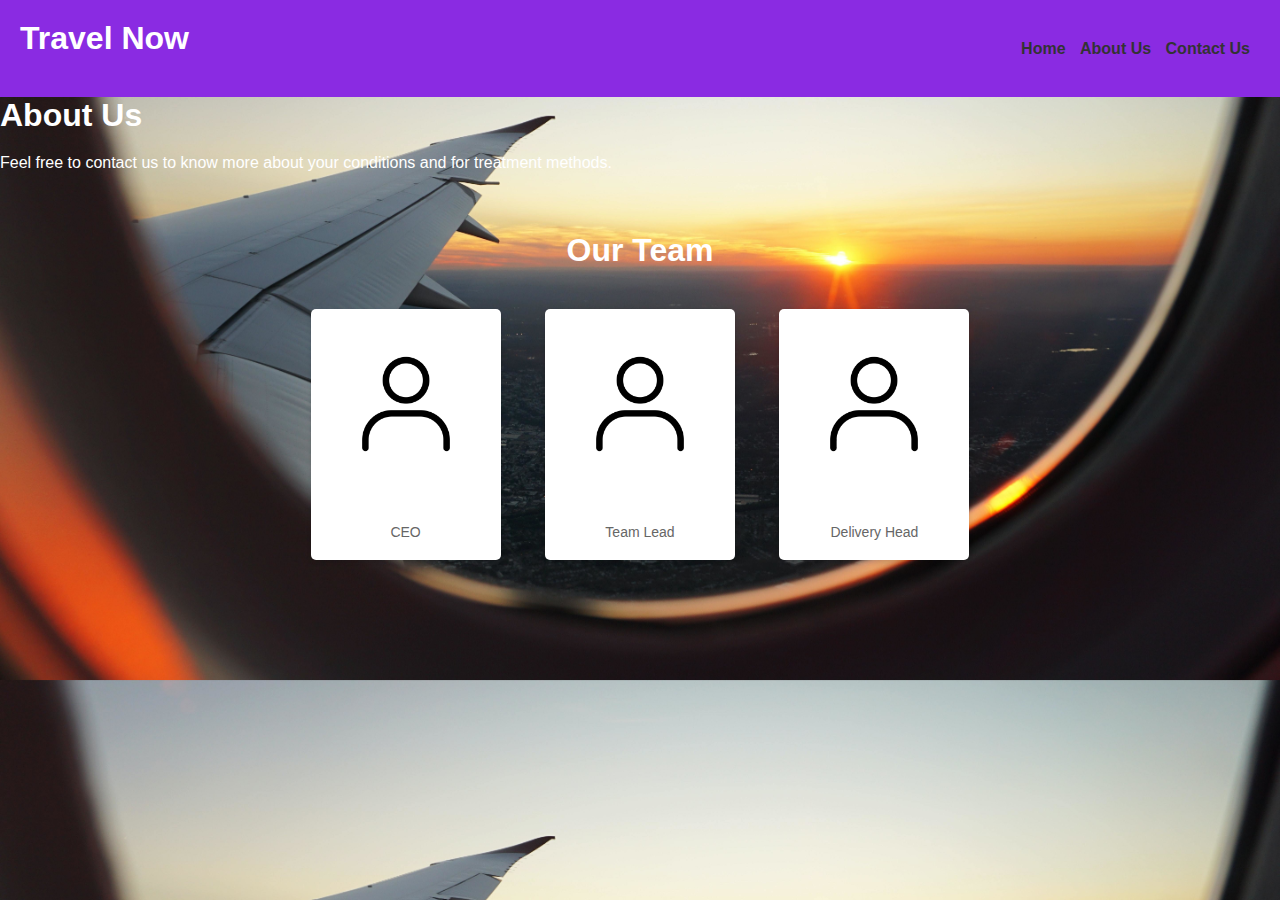
<file: about_us.html>
<!DOCTYPE html>
<html lang="en">
<head>
  <meta charset="UTF-8">
  <title>About Us</title>
  <link rel="stylesheet" href="./travel_recommendation.css">
  <style>
   .container {
            text-align: center;
            margin: 50px auto;
            width: 800px; /* Adjust width as needed */
        }

        .team-member {
            display: inline-block;
            vertical-align: top;
            margin: 20px;
            text-align: center;
            background-color: #fff; /* White background for team member boxes */
            border-radius: 5px;
            padding: 20px;
            box-shadow: 0 2px 5px rgba(0, 0, 0, 0.1); /* Subtle shadow */
        }

        .team-member img {
            width: 150px; /* Adjust image size as needed */
            border-radius: 50%;
            margin-bottom: 15px;
        }

        .team-member h3 {
            font-size: 18px;
            margin-bottom: 5px;
        }

        .team-member p {
            font-size: 14px;
            color: #666;
        }
  </style>
</head>
<body>
  <nav><h1>Travel Now</h1>
    <ul>
        <li><a href="./index.html" id="home">Home </a></li>
        <li><a href="./about_us.html" id="contact">About Us </a></li>
        <li><a href="./contact_us.html" id="contact">Contact Us </a></li>
    </ul>
    </nav>
  <h1>About Us</h1>
  <p>Feel free to contact us to know more about your conditions and for treatment methods.</p>
  <div class="container">
        <h1>Our Team</h1>

        <div class="team-member">
            <img src="images/personIcon.png" alt="John Doe">
            <h3>John Doe</h3>
            <p>CEO</p>
        </div>

        <div class="team-member">
            <img src="images/personIcon.png" alt="Celina Thomas">
            <h3>Celina Thomas</h3>
            <p>Team Lead</p>
        </div>

        <div class="team-member">
            <img src="images/personIcon.png" alt="Mike Tysen">
            <h3>Mike Tysen</h3>
            <p>Delivery Head</p>
        </div>
    </div>
</body>
</html>
</file>
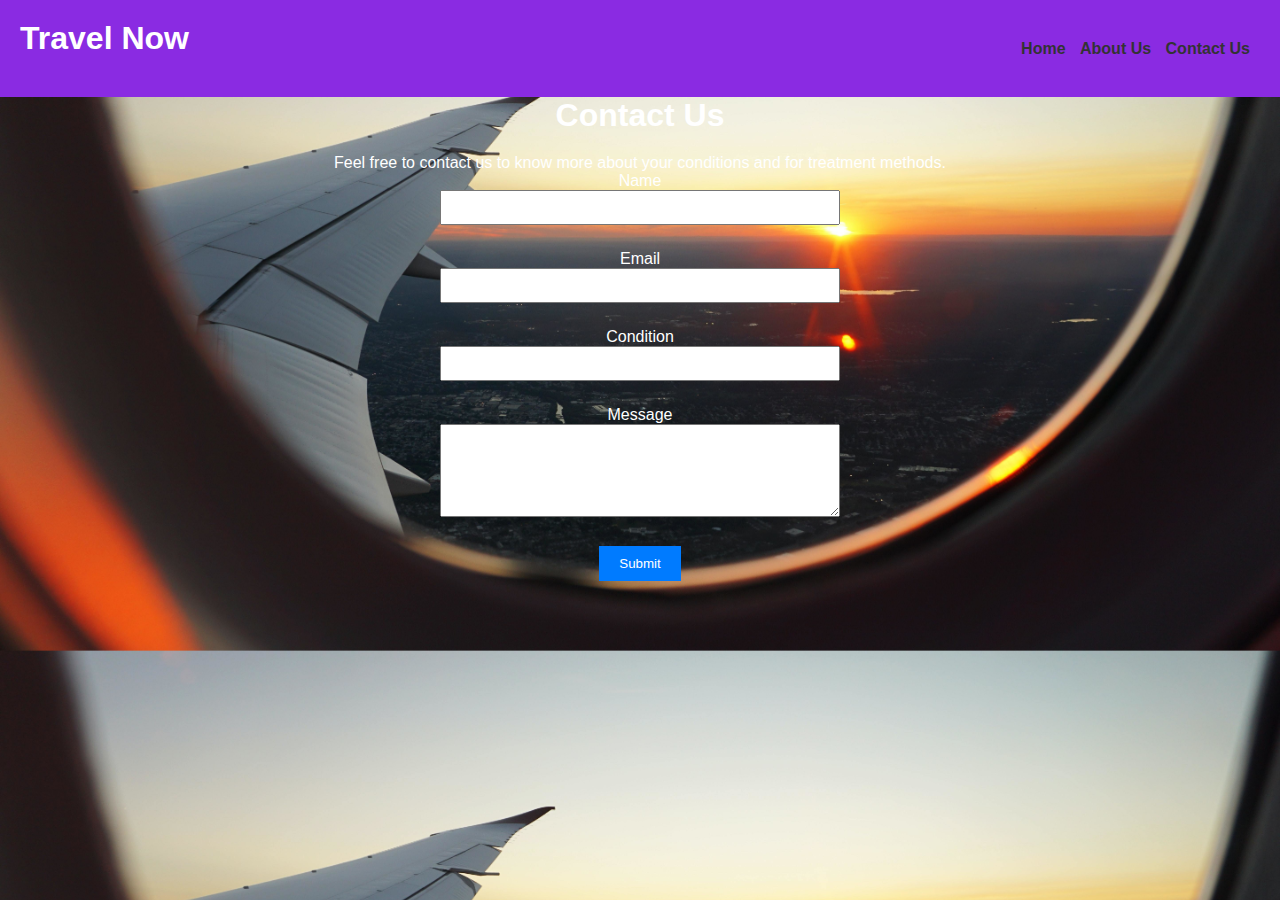
<file: contact_us.html>
<!DOCTYPE html>
<html lang="en">
<head>
  <meta charset="UTF-8">
  <title>Contact Us</title>
  <link rel="stylesheet" href="./travel_recommendation.css">
  <style>
    body{
        text-align: center;
    }
    /* Some basic styling for demonstration purposes */
    #contactForm {
      max-width: 400px;
      margin: 0 auto;
    }
    #contactForm input,
    #contactForm textarea {
      width: 100%;
      margin-bottom: 15px;
      padding: 8px;
    }
    #contactForm button {
      padding: 10px 20px;
      background-color: #007bff;
      color: white;
      border: none;
      cursor: pointer;
    }
    #contactForm button:hover {
      background-color: #0056b3;
    }
  </style>
</head>
<body>
  <nav><h1>Travel Now</h1>
    <ul>
      <li><a href="./index.html" id="home">Home </a></li>
        <li><a href="./about_us.html" id="contact">About Us </a></li>
        <li><a href="./contact_us.html" id="contact">Contact Us </a></li>
      </li>

    </ul>
    </nav>
  <h1>Contact Us</h1>
  <p>Feel free to contact us to know more about your conditions and for treatment methods.</p>

  <form id="contactForm">
    <div>
      <label for="name">Name</label>
      <input type="text" id="name" name="name" required>
    </div>
    <div>
      <label for="email">Email</label>
      <input type="email" id="email" name="email" required>
    </div>
    <div>
      <label for="condition">Condition</label>
      <input type="text" id="condition" name="condition" required>
    </div>
    <div>
      <label for="message">Message</label>
      <textarea id="message" name="message" rows="5" required></textarea>
    </div>
    <button type="submit" onclick="thankyou()">Submit</button>
  </form>
  <script>
    function thankyou(){
        alert('Thank you for contacting us!')
    }
  </script>
</body>
</html>
</file>
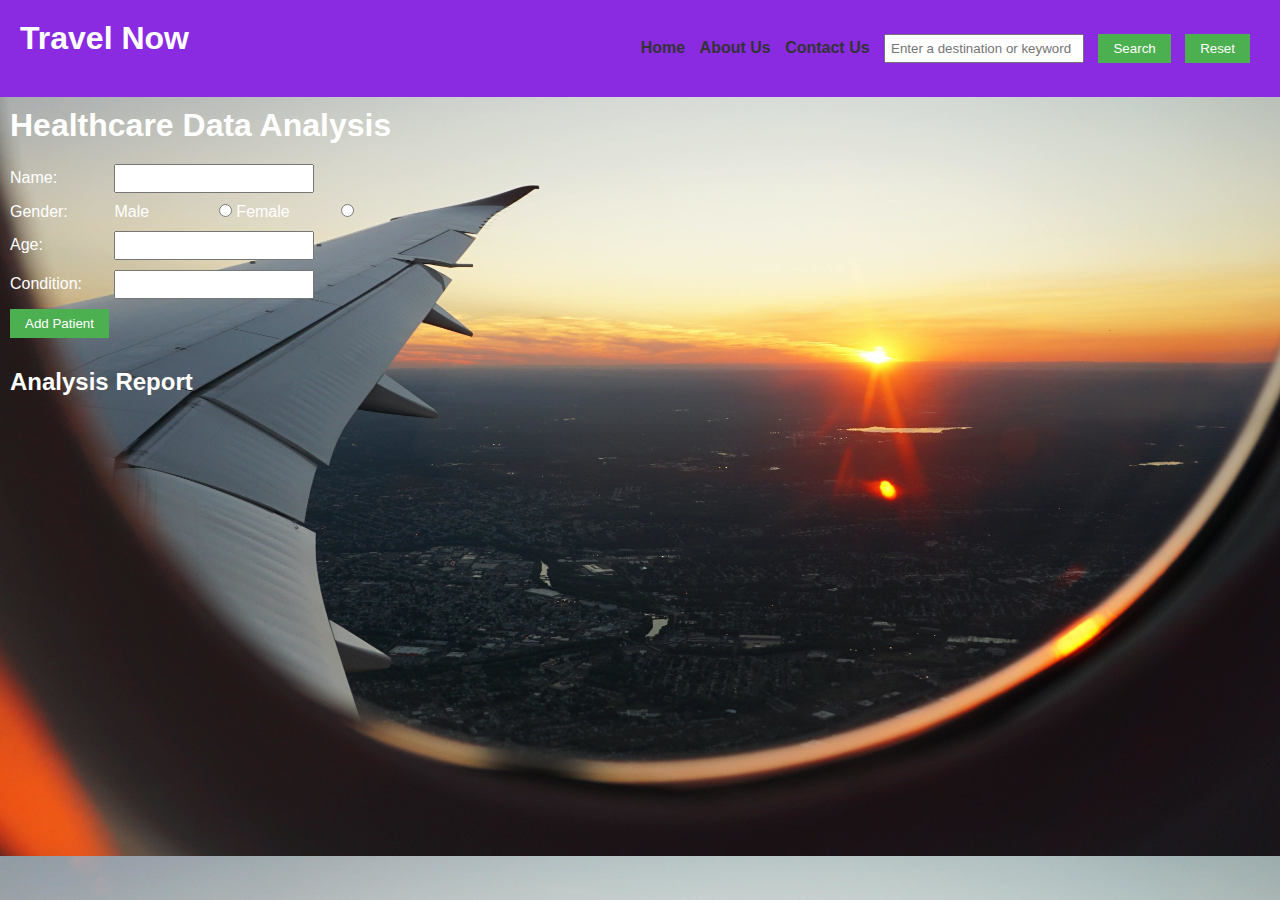
<file: travel_recommendation.html>
<!DOCTYPE html>
<html lang="en">
	<head>
		<meta charset="UTF-8">
		<title>Health Analysis Data</title>
		<link rel="stylesheet" href="./travel_recommendation.css">
	</head>
	<body>
		<nav>
			<h1>Travel Now</h1>
			<ul>
				<li><a href="./travel_recommendation.html" id="home">Home </a></li>
				<li><a href="./about_us.html" id="contact">About Us </a></li>
				<li><a href="./contact_us.html" id="contact">Contact Us </a></li>
				<li><input type="text" id="conditionInput" placeholder="Enter a destination or keyword">  </li>
				<li><button id='btnSearch'>Search</button></li>
				<li><button id='btnReset'>Reset</button></li>
			</ul>
		</nav>
		<div class="container">
			<div class="analysisForm">
				<h1>Healthcare Data Analysis</h1>
				<div>
					<label for="name">Name:</label>
					<input type="text" id="name">
				</div>
				<div>
					<label>Gender:</label>
					<label for="male">Male</label>
					<input type="radio" name="gender" id="male" value="Male">
					<label for="female">Female</label>
					<input type="radio" name="gender" id="female" value="Female">
				</div>
				<div>
					<label for="age">Age:</label>
					<input type="number" id="age">
				</div>
				<div>
					<label for="condition">Condition:</label>
					<select id="condition">
						<option value="">Select condition</option>
						<option value="Diabetes">Diabetes</option>
						<option value="Thyroid">Thyroid</option>
						<option value="High Blood Pressure">High Blood Pressure</option>
					</select>
				</div>
				<button id="addPatient">Add Patient</button>
				<h2>Analysis Report</h2>
				<div id="report"></div>
			</div>
			<div class="searchCondition">
				<div id="result"></div>
			</div>
		</div>
		<script src="./travel_recommendation.js"></script>
	</body>
</html>
</file>
<file: travel_recommendation.css>
/* Basic CSS for the navigation bar */
* {
    margin: 0;
    padding: 0;
    box-sizing: border-box;
    color: white;
}

nav {
    background-color: blueviolet;
    padding: 20px;
    display: flex;
    align-items: center;
    justify-content: space-between;
}

nav ul {
    list-style-type: none;
    /* padding: 0;
     */
}

nav ul li {
    display: inline;
    margin-right: 10px;
}

nav a {
    text-decoration: none;
    color: #333;
    font-weight: bold;
}

/* Basic CSS for the form elements */
body {
    font-family: Arial, sans-serif;
    background-image: url('images/Travel.jpg');
    /* Replace with your image path */
    background-size: cover;
    /* Adjust size as needed */
    background-position: center;
    /* Adjust position as needed */
    font-family: sans-serif;
}

h1 {
    margin-bottom: 20px;
}

div {
    margin-bottom: 10px;
}

label {
    display: inline-block;
    width: 100px;
}

input[type="text"],
input[type="number"],
select {
    width: 200px;
    padding: 5px;
}

button {
    padding: 7px 15px;
    background-color: #4CAF50;
    color: white;
    border: none;
    cursor: pointer;
}

button:hover {
    background-color: #45a049;
}

/* Basic CSS for the report section */
h2 {
    margin-top: 30px;
}

.container {
    padding: 10px;
}

#report,
#result {
    padding: 10px;
    max-width: 400px;
    word-wrap: break-word;
}

#result {
    height: 400px;
    width: 500px;
    display: flex;
    align-items: center;
    justify-content: space-around;
    flex-direction: column;
}

#result img {
    width: 200px;
    height: 100px;
}
</file>
